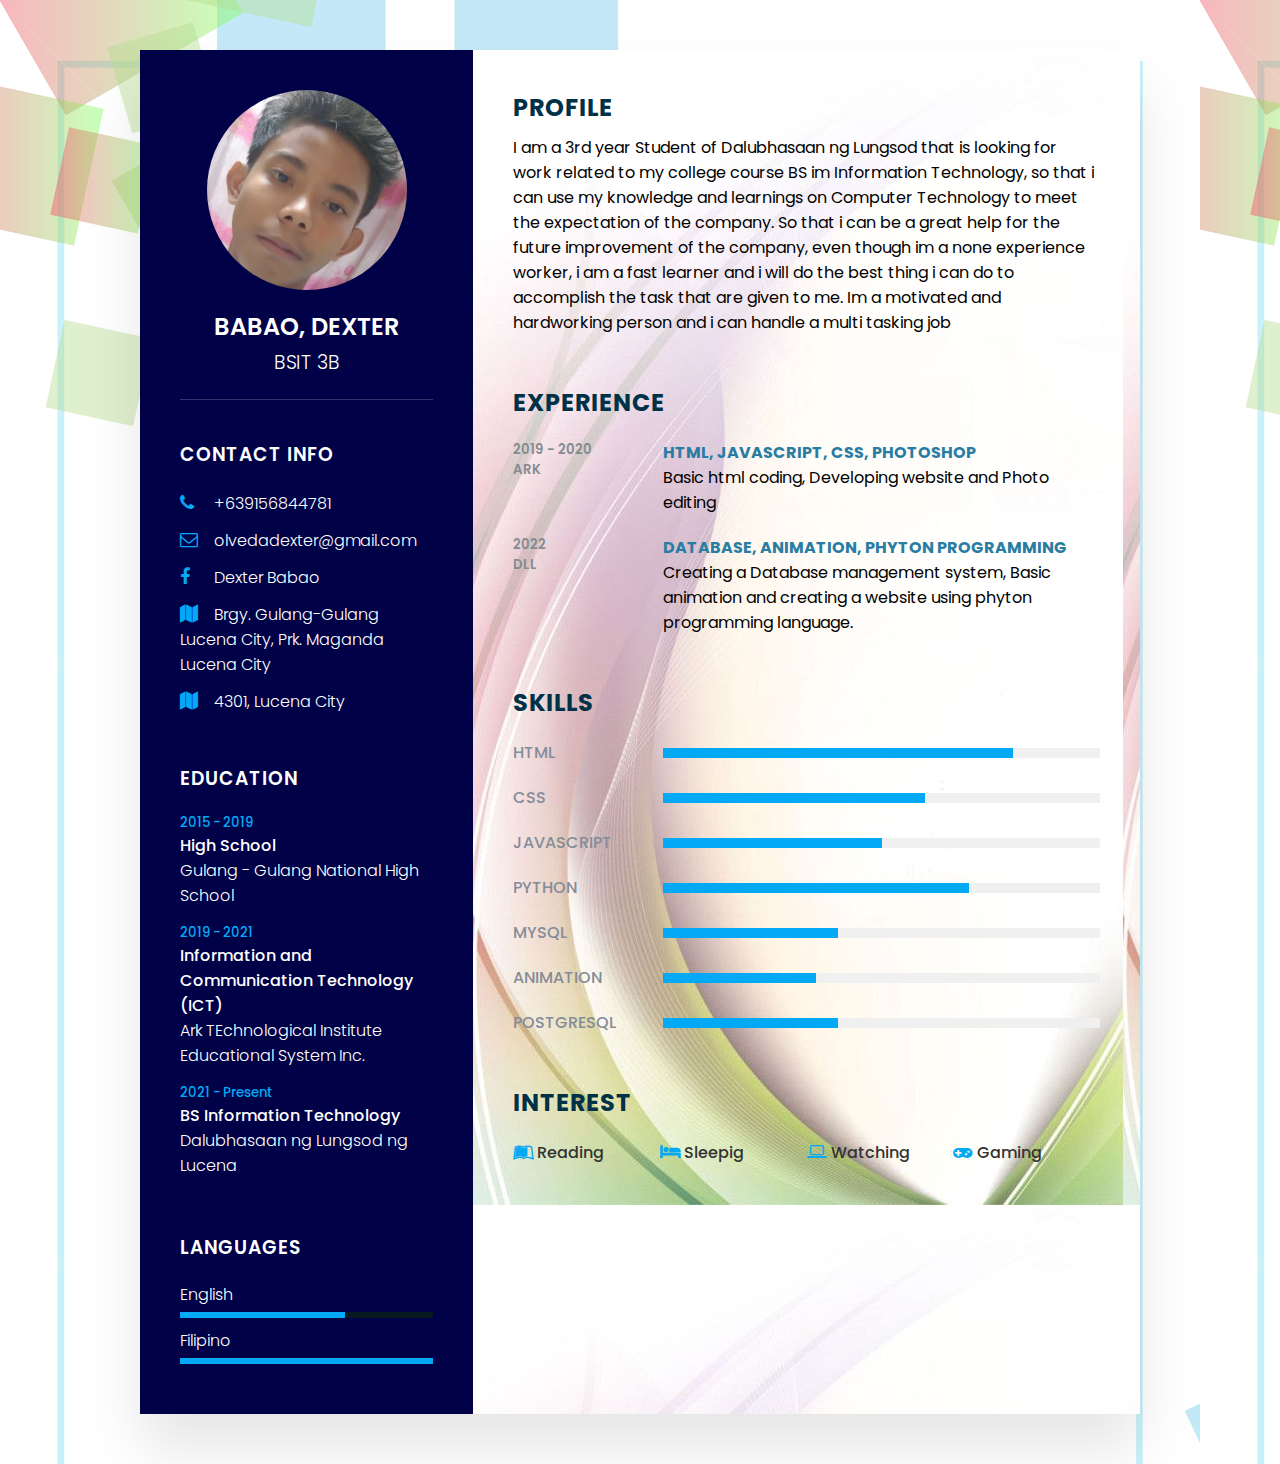
<file: index.html>
<!DOCTYPE html>
<html lang="en">
<head>
    <meta charset="UTF-8">
    <meta name="viewport" content="width=device-width, initial-scale=1.0">
    <title>WS101 Resume</title>
    <link rel="stylesheet" href="https://cdnjs.cloudflare.com/ajax/libs/font-awesome/4.7.0/css/font-awesome.css" integrity="sha512-5A8nwdMOWrSz20fDsjczgUidUBR8liPYU+WymTZP1lmY9G6Oc7HlZv156XqnsgNUzTyMefFTcsFH/tnJE/+xBg==" crossorigin="anonymous" referrerpolicy="no-referrer" />
    <link rel="stylesheet" href="Untitled-1.css">
</head>

<body>
    <div class="container" >
        <div class="left_Side">
            <div class="profileText">
                <div class="imgBx">
                    <img src="profile.png">
                </div>
                <h2>Babao, Dexter <br> <span> BSIT 3B </span></h2>
            </div>

        
            <div class="contactInfo">
                <h3 class="title">Contact Info</h3>
                <ul>
                    <li> 
                        <span class="icon"><i class="fa fa-phone" aria-hidden="true"></i></span>           
                        <span class="text">+639156844781</span>          
                    </li>           
                    <li>
                        <span class="icon"><i class="fa fa-envelope-o" aria-hidden="true"></i></span>
                        <span class="text">olvedadexter@gmail.com</span>
                    </li>            
                    <li>            
                        <span class="icon"><i class="fa fa-facebook" aria-hidden="true"></i></span>            
                        <span class="text">Dexter Babao</span>           
                    </li>
                    <li> 
                        <span class="icon"><i class="fa fa-map" aria-hidden="true"></i></i></span>           
                        <span class="text">Brgy. Gulang-Gulang Lucena City, Prk. Maganda Lucena City</span>          
                    </li>           
                    <li>
                        <span class="icon"><i class="fa fa-map" aria-hidden="true"></i></span>
                        <span class="text">4301, Lucena City</span> 
                    </li>           
                </ul>
            </div>
             
            <div class="contactInfo education">
                <h3 class="title">Education</h3>
                <ul>
                    <li>
                        <h5>2015 - 2019</h5>
                        <h4>High School</h4>
                        <h4>Gulang - Gulang National High School</h4>
                    </li>
                    <li>
                    <h5>2019 - 2021</h5>
                    <h4>Information and Communication Technology (ICT)</h4>
                    <h4>Ark TEchnological Institute Educational System Inc.</h4>
                    </li> 
                    <li>
                        <h5>2021 - Present</h5>
                        <h4>BS Information Technology</h4>
                        <h4>Dalubhasaan ng Lungsod ng Lucena</h4>
                    </li>
                    <li>        
                </ul>
            </div>

            <div class="contactInfo language">
                <h3 class="title">Languages</h3>
                <ul>
                    <li>
                        <span class="text">English</span>
                        <span class="percent">
                            <div style="width: 65%;"></div>
                        </span>
                    </li>
                    <li>
                        <span class="text">Filipino</span>
                        <span class="percent">
                            <div style="width: 100%;"></div>
                        </span>
                    </li>
                </ul>
            </div>
        </div>


        <div class="right_Side">
            <div class="about">
                <h2 class="title2">Profile</h2>
                <p> I am a 3rd year Student of Dalubhasaan ng Lungsod that is looking for work related to my college course BS im Information Technology, so that i can use my knowledge and learnings on Computer Technology to meet 
                    the expectation of the company. So that i can be a great help for the future improvement of the company, even though im a none experience worker, i am a fast learner and i will do the best thing i can do to accomplish the task that are given to me.
                    Im a motivated and hardworking person and i can handle a multi tasking job</p>
            </div>
            <div class="about">
                <h2 class="title2">Experience</h2>
                <div class="box">
                    <div class="year_company">
                        <h5>2019 - 2020</h5>
                        <h5> Ark </h5>
                    </div>
                    <div class="text">
                        <h4> HTML, Javascript, CSS, Photoshop</h4>
                        <p> Basic html coding, Developing website and Photo editing</p>
                    </div>
                </div>

                <div class="box">
                    <div class="year_company">
                        <h5>2022</h5>
                        <h5> DLL </h5>
                    </div>
                    <div class="text">
                        <h4> Database, Animation, Phyton programming  </h4>
                        <p>Creating a Database management system, Basic animation and creating a website using phyton programming language.</p>
                    </div>
                </div>
            </div>

            <div class="about skills">
                <h2 class="title2">Skills</h2>
                <div class="box">
                    <h4>html</h4>
                    <div class="percent"> 
                        <div style="width: 80%;"></div> 
                    </div>                    
                </div>
                <div class="box">
                    <h4>css</h4>
                    <div class="percent"> 
                        <div style="width: 60%;"></div>  
                    </div>                   
                </div>
                <div class="box">
                    <h4>javascript</h4>
                    <div class="percent">
                        <div style="width: 50%;"></div>     
                    </div>             
                </div>
                <div class="box">
                    <h4>python</h4>
                    <div class="percent"> 
                        <div style="width: 70%;"></div> 
                    </div>                
                </div>
                <div class="box">
                    <h4>MySql</h4>
                    <div class="percent"> 
                        <div style="width: 40%;"></div>
                    </div>                   
                </div>
                <div class="box">
                    <h4>Animation</h4>
                    <div class="percent">  
                        <div style="width: 35%;"></div>
                    </div>                    
                </div>
                <div class="box">
                    <h4>PostgreSQL</h4>
                    <div class="percent">  
                        <div style="width: 40%;"></div>
                    </div>                    
                </div>
            </div>

            <div class="about interest">
                <h2 class="title2">Interest</h2>
                <ul>
                    <li> <i class="fa fa-leanpub" aria-hidden="true"></i> Reading </li>
                    <li> <i class="fa fa-bed" aria-hidden="true"></i> Sleepig </li>
                    <li> <i class="fa fa-laptop" aria-hidden="true"></i> Watching </li>
                    <li> <i class="fa fa-gamepad" aria-hidden="true"></i> Gaming </li>
                </ul>
            </div>
        
        </div>
    </div>
</body>
</html>
</file>
<file: Untitled-1.css>
@import url('https://fonts.googleapis.com/css?family=Poppins: 200, 300, 400, 500, 600, 700, 800, 900&display=swap');
*
{
    margin: 0;
    padding: 0;
    box-sizing: border-box;
    font-family: 'Poppins', sans-serif;
}
body
{
    background-image:url(resume.jpg);
    display: flex;
    justify-content: center;
    align-items: center;
    min-height: 100vh;
}


.container
{
    position: relative;
    width: 100%;
    max-width: 1000px;
    min-height: 1000px;
    margin: 50px;
    background: #fff;
    display: grid;
    grid-template-columns: 1fr 2fr;
    box-shadow: 0 35px 55px rgba(0,0,0,0.1); 
}
.container .left_Side
{
    position: relative;
    background: #000147;
    padding: 40px;
}
.profileText
{
    position: relative;
    display: flex;
    flex-direction: column;
    align-items: center;
    padding-bottom: 20px;
    border-bottom: 1px solid rgba(255,255,255,0.2);
}
.profileText .imgBx
{
    position: relative;
    width: 200px;   
    height: 200px; 
    border-radius: 50%;  
    overflow: hidden;
}
.profileText .imgBx img 
{
    position: absolute;
    top: 0;   
    Left: 0;   
    width: 100%;  
    height: 100%;  
    object-fit: cover;
}
.profileText h2
{
    color: #fff;
    font-size: 1.5em;
    margin-top: 20px;
    text-transform: uppercase;
    text-align: center;
    font-weight: 600;
    line-height: 1.4em;
}
.profileText h2 span
{
    font-size: 0.8em;
    font-weight: 300;
}


.contactInfo
{
    padding-top: 40px;
}
.title
{
    color: #fff;
    text-transform: uppercase;
    font-weight: 600;
    Letter-spacing: 1px;
    margin-bottom: 20px;
}
.contactInfo ul
{
    position: relative;
}
.contactInfo ul li
{
    position: relative; 
    list-style: none; 
    margin: 10px 0; 
    cursor: pointer;
}
.contactInfo ul li .icon
{ 
    display: inline-block; 
    width: 30px; 
    font-size: 18px;
    color: #03a9f4;
}
.contactInfo ul li span
{
    color: #fff;
    font-weight: 300;
}
.contactInfo.education li
{
    margin-bottom: 15px;
}
.contactInfo.education h5
{
    color: #03a9f4; 
    font-weight: 500;
}
.contactInfo.education h4:nth-child(2)
{
    color: #fff;
    font-weight: 500;
}
.contactInfo.education h4
{
    color: #fff;
    font-weight: 300;
}
.contactInfo.language .percent
{
    position: relative;
    width: 100%; 
    height: 6px; 
    background: #081921;
    display: block; 
    margin-top: 5px;
}
.contactInfo.language .percent div
{
    position: absolute;
    top: 0;
    Left: 0;
    height: 100%;
    background: #03a9f4;
}

.container .right_Side
{
    position: relative;
    background-image: url(resume1.jpg);
    padding: 40px;
}
.about
{ 
    margin-bottom: 50px;
} 
.about:last-child
{
    margin-bottom: 0;
}
.title2
{
    color: #003147;
    text-transform: uppercase;
    Letter-spacing: 1px; 
    margin-bottom: 10px;
}
.p
{
    color: #3a3434;
}
.about .box
{
    display: flex;
    flex-direction: row;
    margin: 20px 0;
}
.about .box .year_company
{
    min-width: 150px;
}
.about .box .year_company h5
{
    text-transform: uppercase;
    color:#848c90;
    font-weight: 600;
}
.about .box .text h4
{
    text-transform: uppercase;
    color: #2a7da2;
    font-size: 16px;
}   
.skills .box
{
    position: relative;
    width: 100%;
    display: grid;
    grid-template-columns: 150px 1fr;
    justify-content: center;
    align-items: center;
}
.skills .box h4
{
    text-transform: uppercase;
    color:#848c99;
    font-weight: 500; 

}
.skills .box .percent 
{
    position: relative; 
    width: 100%;
    height: 10px;
    background: #f0f0f0;
}
.skills .box .percent div
{
    position: absolute;
    top: 0;
    Left: 0;
    height: 100%;
    background:#03a9f4;
}
.interest ul
{
    display: grid;
    grid-template-columns: repeat(4, 1fr);
}
.interest ul li
{
    list-style: none;
    color: #333;
    font-weight: 500;
    margin: 10px 0;
}
.interest ul li .fa
{
    color: #03a9f4;
    font-size: 18px;
    width: 20px;
}

@media (max-width: 1000px)
{
    .container
    {
        margin: 10px;
        grid-template-columns: repeat(1,1fr);
    }
    .interest ul 
    {
        grid-template-columns: repeat(2,1fr);
    }
}
@media (max-width: 600px)
{
    .about .box
    {
        flex-direction: column;
    }
    .about .box .year_company
    {
        margin-bottom: 5px;
    }
    .interest ul 
    {
        grid-template-columns: repeat(1,1fr);
    }
    
}
</file>
